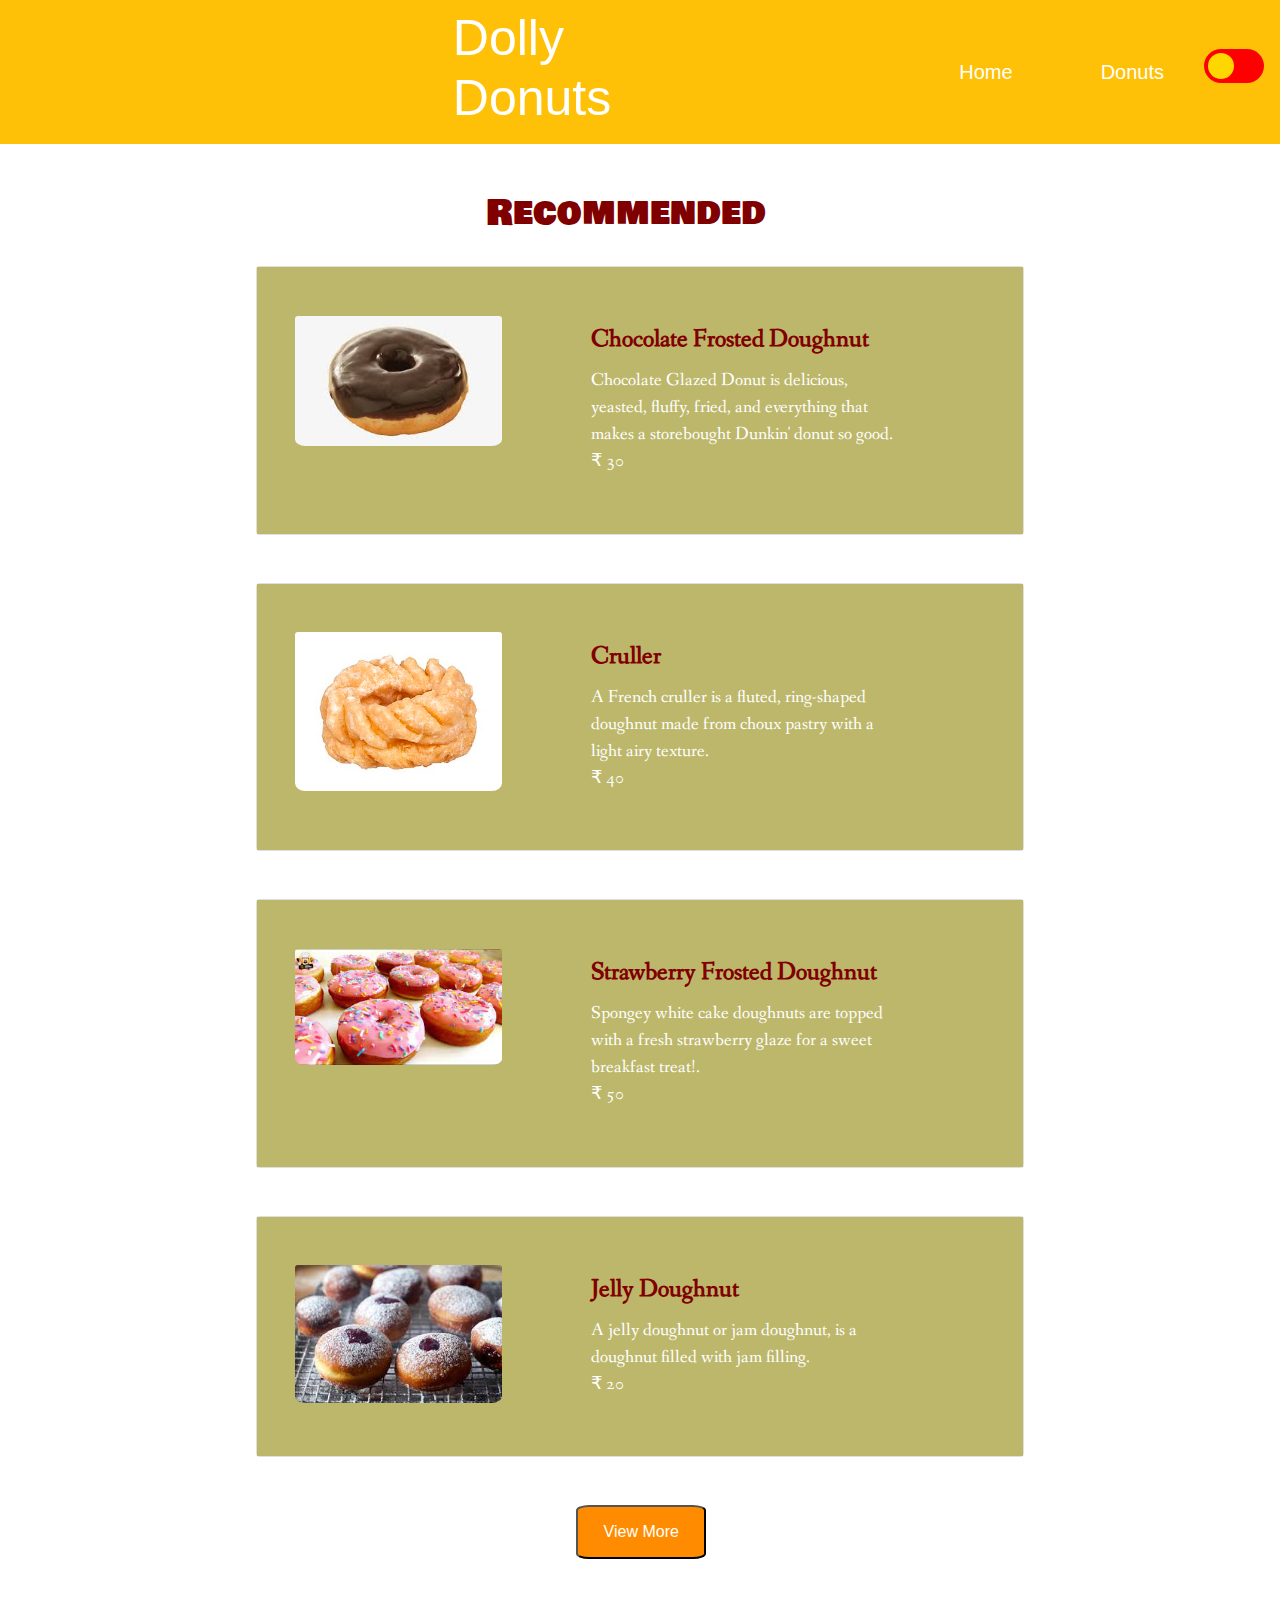
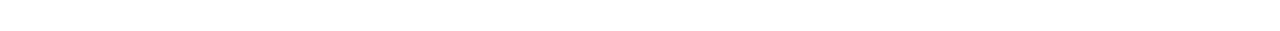
<file: donut.html>
<!DOCTYPE html>
<html lang="en">
<head>
    <meta charset="UTF-8">
    <meta http-equiv="X-UA-Compatible" content="IE=edge">
    <link rel="stylesheet" href="css/donut.css">
    <meta name="viewport" content="width=device-width, initial-scale=1.0">
    <link rel="stylesheet" href="https://maxcdn.bootstrapcdn.com/bootstrap/4.5.2/css/bootstrap.min.css">
    <link href='https://fonts.googleapis.com/css?family=Bowlby One SC' rel='stylesheet'>
    <link href='https://fonts.googleapis.com/css?family=Fanwood Text' rel='stylesheet'>
    <title>Donuts - Dolly </title>
</head>
<body id="full">
    <nav  id='navbar'  class="navbar navbar-expand-lg bg-warning navbar-dark" >
      <h1 class="header">Dolly Donuts</h1>
      <button id='toggle' class="navbar-toggler" type="button" data-toggle="collapse" data-target="#navbarSupportedContent" aria-controls="navbarSupportedContent" aria-expanded="false" aria-label="Toggle navigation">
        <span class="navbar-toggler-icon"></span>
      </button>
      <div class="collapse navbar-collapse" id="navbarSupportedContent">
        <ul class=" navbar-nav header_link">
          <li class="nav-item active">
            <a class="nav-link" style="padding-right: 80px;" href="index.html">Home</a>
          </li>
          <li class="nav-item active">
            <a class="nav-link" style="padding-right: 40px;" href="donut.html">Donuts</a>
          </li>
          <li>
            <label  class="switch">
              <input type="checkbox">
              <span class="slider round"></span>
            </label>
          </li>
        </ul>
      </div>
    </nav><br><br>

    <div class="choco">
        <h3 id="h3_style" class="h3_style">Recommended</h3><br>
        <div class="card">
          <div id="card1" class=" card_style">
          <img class="card-img-top card_img" src="images/8.jpg" alt="Card image">
          <div></div>
          <div class="card-body">
            <h4 id="card_head1" class="card-title card_head" style="font-weight: bold;">Chocolate Frosted Doughnut</h4>
            <p id="card_text1" class="card-text">Chocolate Glazed Donut is delicious, yeasted, fluffy, fried, and
               everything that makes a storebought Dunkin' donut so good.<br>&#8377; 30</p>
          </div>
          </div>
        </div><br><br>

        <div class="card">
          <div id="card2" class=" card_style">
          <img class="card-img-top card_img" src="images/9.jpg" alt="Card image">
          <div></div>
          <div class="card-body">
            <h4 id="card_head2" class="card-title card_head" style="font-weight: bold;">Cruller</h4>
            <p id="card_text2" class="card-text">A French cruller is a fluted, ring-shaped doughnut made from 
              choux pastry with a light airy texture.<br>&#8377; 40</p>
          </div>
          </div>
        </div><br><br>

        <div class="card">
          <div id="card3" class=" card_style">
          <img class="card-img-top card_img" src="images/10.jpg" alt="Card image">
          <div></div>
          <div class="card-body">
            <h4 id="card_head3" class="card-title card_head" style="font-weight: bold;">Strawberry Frosted Doughnut</h4>
            <p id="card_text3" class="card-text">Spongey white cake doughnuts are topped with a fresh strawberry glaze
               for a sweet breakfast treat!.<br>&#8377; 50</p>
          </div>
          </div>
        </div><br><br>

        <div class="card">
          <div id="card4" class=" card_style">
          <img class="card-img-top card_img" src="images/11.jpg" alt="Card image">
          <div></div>
          <div class="card-body">
            <h4 id="card_head4" class="card-title card_head" style="font-weight: bold;">Jelly Doughnut</h4>
            <p id="card_text4" class="card-text">A jelly doughnut or jam doughnut, is a doughnut filled with 
              jam filling. <br>&#8377; 20</p>
          </div>
          </div>
        </div>

      </div>
      <br><br>

      <button id="view_btn" class="view_btn" >
      <a href="more.html" class="view_a">View More</a>
      </button><br><br><br><br>

      <script src="./js/donut.js" ></script>
      <script src="https://ajax.googleapis.com/ajax/libs/jquery/3.5.1/jquery.min.js"></script>
      <script src="https://cdnjs.cloudflare.com/ajax/libs/popper.js/1.16.0/umd/popper.min.js"></script>
      <script src="https://maxcdn.bootstrapcdn.com/bootstrap/4.5.2/js/bootstrap.min.js"></script>
</body>
</html>
</file>
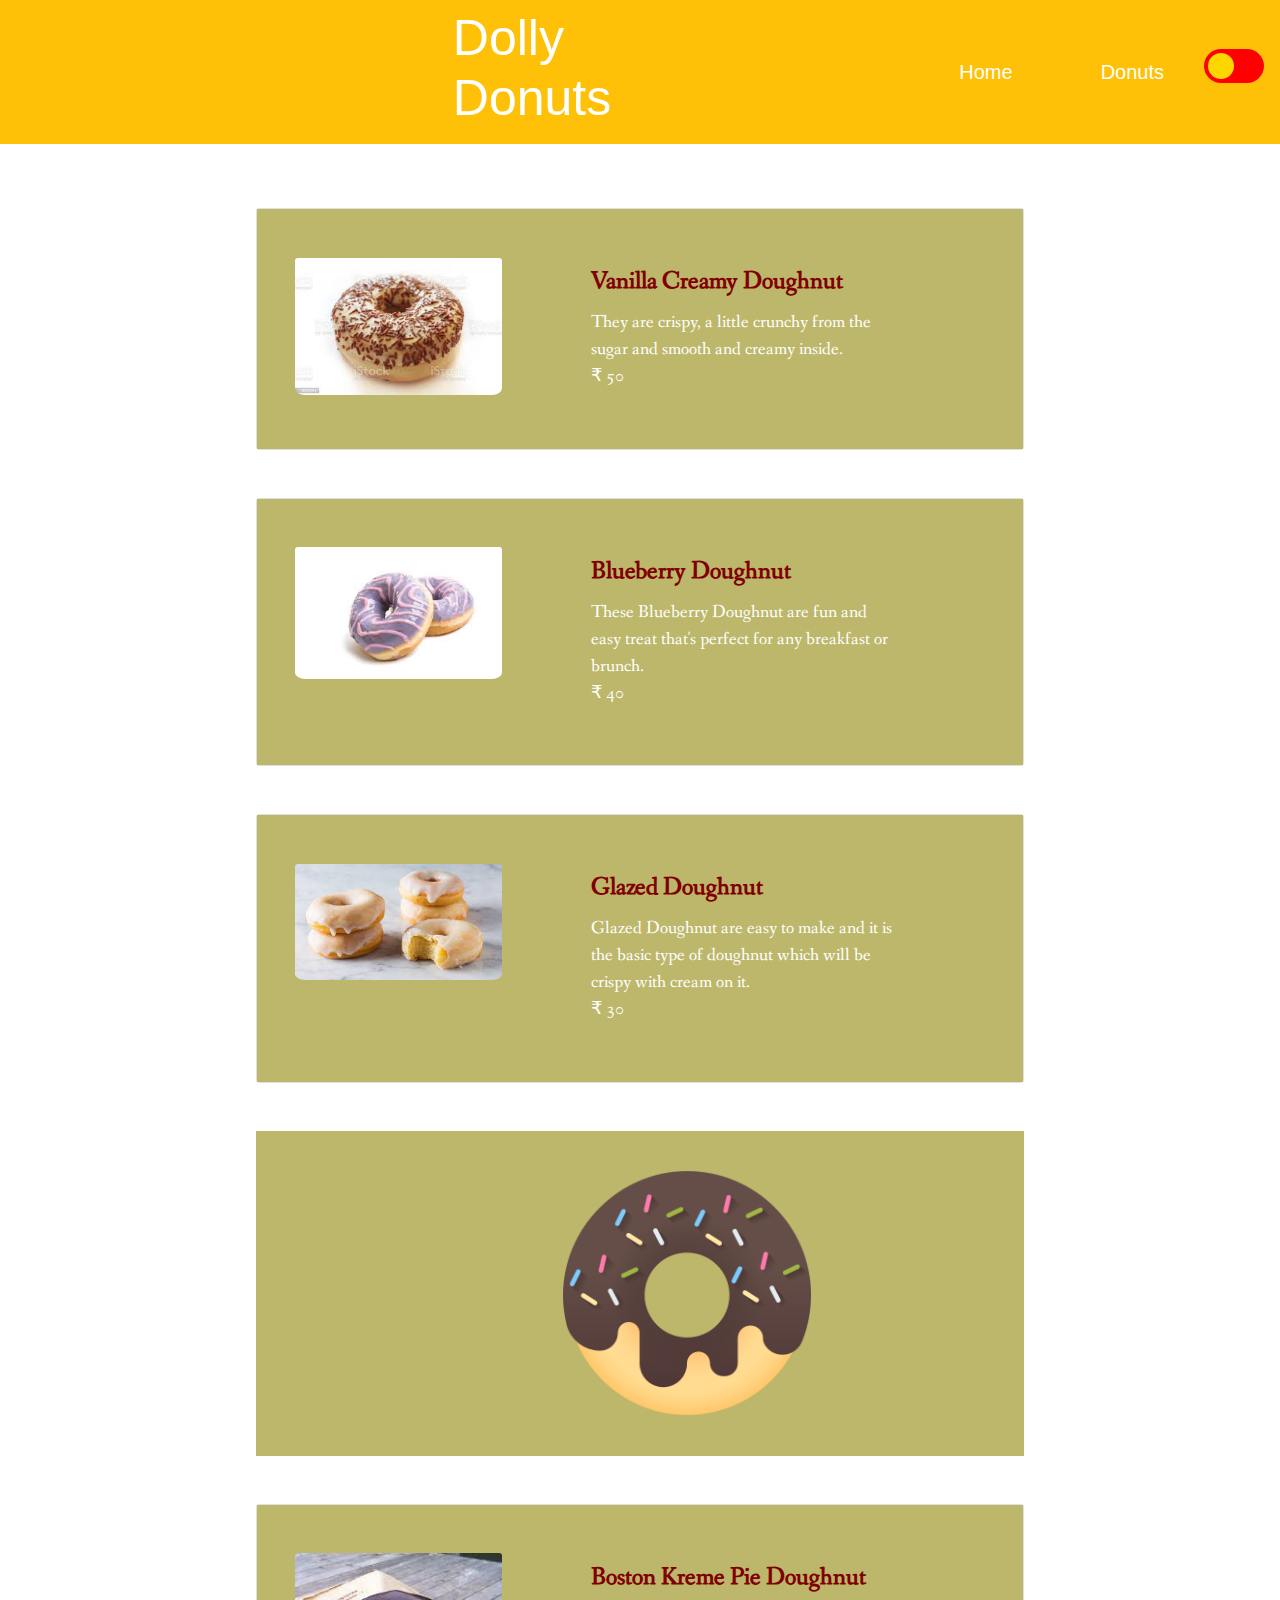
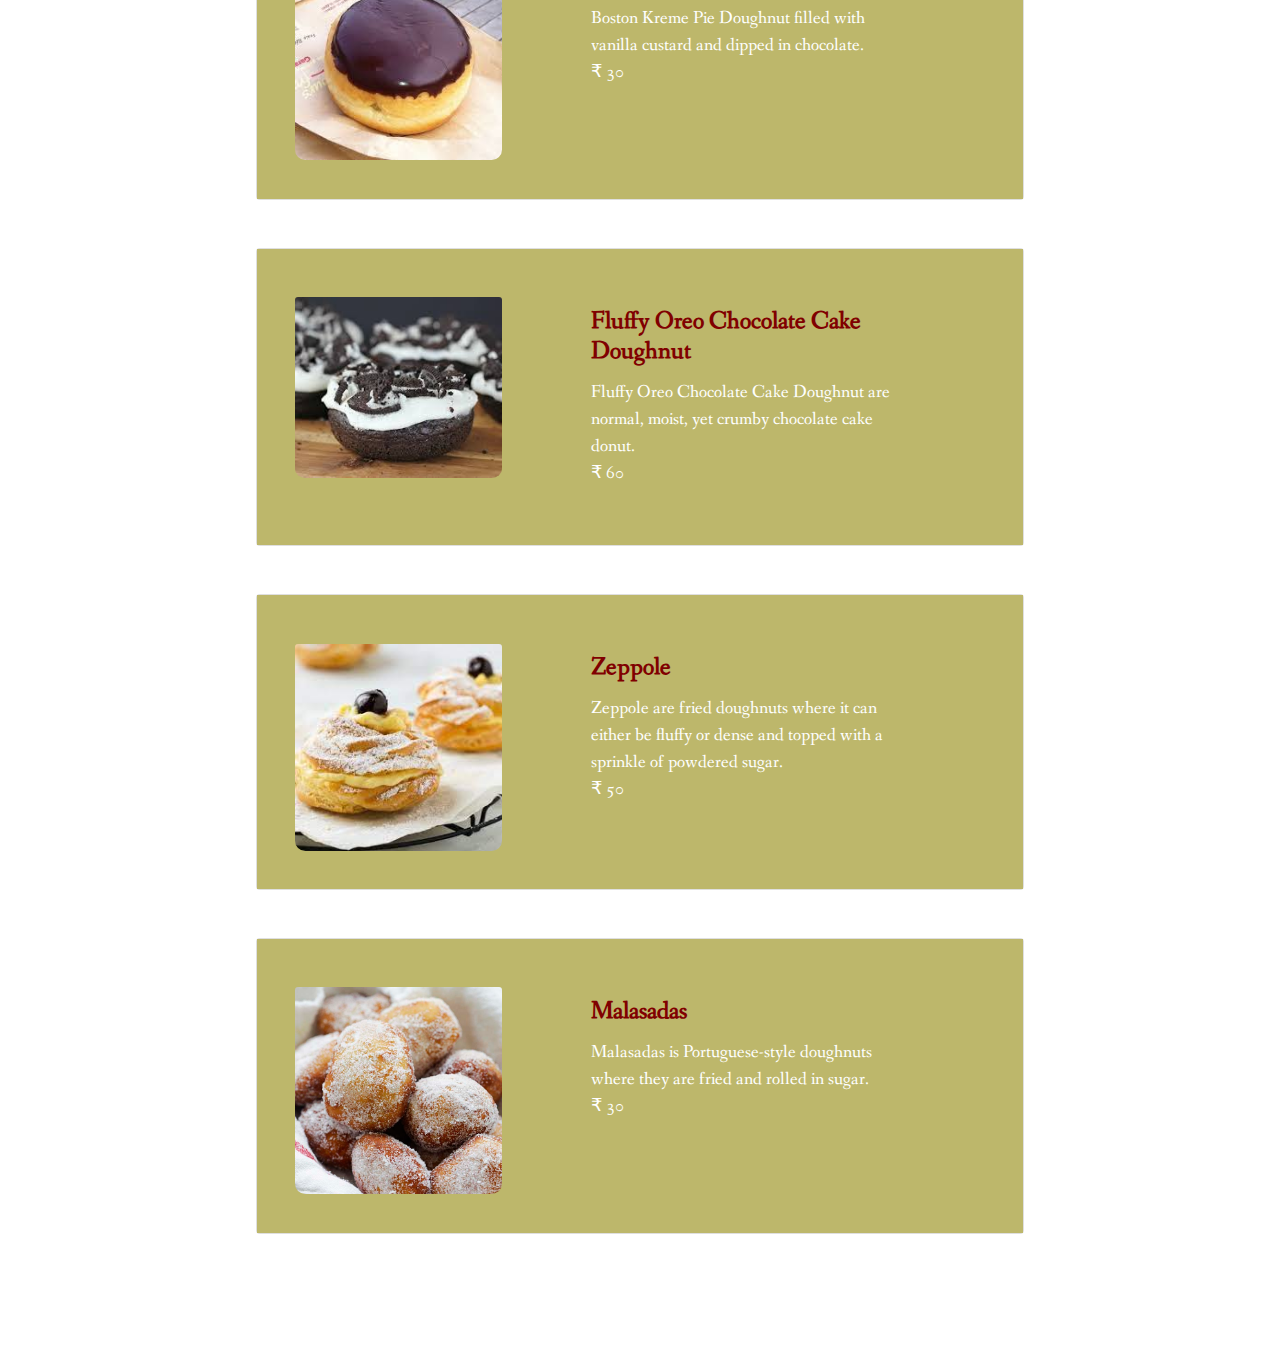
<file: more.html>
<!DOCTYPE html>
<html lang="en">
<head>
    <meta charset="UTF-8">
    <meta http-equiv="X-UA-Compatible" content="IE=edge">
    <link rel="stylesheet" href="css/more.css">
    <meta name="viewport" content="width=device-width, initial-scale=1.0">
    <link rel="stylesheet" href="https://maxcdn.bootstrapcdn.com/bootstrap/4.5.2/css/bootstrap.min.css">
    <link href='https://fonts.googleapis.com/css?family=Bowlby One SC' rel='stylesheet'>
    <link href='https://fonts.googleapis.com/css?family=Fanwood Text' rel='stylesheet'>
    <title>More Donuts - Dolly </title>
</head>
<body id="full">
    <nav  id='navbar'  class="navbar navbar-expand-lg bg-warning navbar-dark" >
      <h1 class="header">Dolly Donuts</h1>
      <button id='toggle' class="navbar-toggler" type="button" data-toggle="collapse" data-target="#navbarSupportedContent" aria-controls="navbarSupportedContent" aria-expanded="false" aria-label="Toggle navigation">
        <span class="navbar-toggler-icon"></span>
      </button>
      <div class="collapse navbar-collapse" id="navbarSupportedContent">
        <ul class=" navbar-nav header_link">
          <li class="nav-item active">
            <a class="nav-link" style="padding-right: 80px;" href="index.html">Home</a>
          </li>
          <li class="nav-item active">
            <a class="nav-link" style="padding-right: 40px;" href="donut.html">Donuts</a>
          </li>
          <li>
            <label  class="switch">
              <input type="checkbox">
              <span class="slider round"></span>
            </label>
          </li>
        </ul>
      </div>
    </nav>

    <div class="choco">
          <div class="card">
            <div id="card1" class=" card_style">
            <img class="card-img-top card_img" src="images/12.jpg" alt="Card image">
            <div></div>
            <div class="card-body">
              <h4 class="card-title card_head" style="font-weight: bold;">Vanilla Creamy Doughnut</h4>
              <p class="card-text">They are crispy, a little crunchy from the sugar and smooth and creamy 
                inside.<br>&#8377; 50</p>
            </div>
            </div>
          </div><br><br>

          <div class="card">
            <div id="card2" class=" card_style">
            <img class="card-img-top card_img" src="images/13.jpg" alt="Card image">
            <div></div>
            <div class="card-body">
              <h4 class="card-title card_head" style="font-weight: bold;">Blueberry Doughnut</h4>
              <p class="card-text">These Blueberry Doughnut are fun and easy treat that's perfect for any
                breakfast or brunch.<br>&#8377; 40</p>
            </div>
            </div>
          </div><br><br>

          <div class="card">
            <div id="card3" class=" card_style">
            <img class="card-img-top card_img" src="images/14.jpg" alt="Card image">
            <div></div>
            <div class="card-body">
              <h4 class="card-title card_head" style="font-weight: bold;">Glazed Doughnut</h4>
              <p class="card-text">Glazed Doughnut are easy to make and it is the basic type of doughnut 
                which will be crispy with cream on it.<br>&#8377; 30</p>
            </div>
            </div>
          </div><br><br>

          <div  id="card4" class="rotate_background">
            <img src="images/22.png" class="rotate linear infinite" width="325"/>  
          </div><br><br>

          <div class="card">
            <div  id="card5" class=" card_style">
            <img class="card-img-top card_img" src="images/15.jpg" alt="Card image">
            <div></div>
            <div class="card-body">
              <h4 class="card-title card_head" style="font-weight: bold;">Boston Kreme Pie Doughnut</h4>
              <p class="card-text">Boston Kreme Pie Doughnut filled with vanilla custard and dipped in 
                chocolate.<br>&#8377; 30</p>
            </div>
            </div>
          </div><br><br>

          <div class="card">
            <div  id="card6" class=" card_style">
            <img class="card-img-top card_img" src="images/16.jpg" alt="Card image">
            <div></div>
            <div class="card-body">
              <h4 class="card-title card_head" style="font-weight: bold;">Fluffy Oreo Chocolate Cake Doughnut</h4>
              <p class="card-text">Fluffy Oreo Chocolate Cake Doughnut are normal, moist, yet crumby 
                chocolate cake donut. <br>&#8377; 60</p>
            </div>
            </div>
          </div><br><br>

          <div class="card">
            <div  id="card7" class=" card_style">
            <img class="card-img-top card_img" src="images/17.jpg" alt="Card image">
            <div></div>
            <div class="card-body">
              <h4 class="card-title card_head" style="font-weight: bold;">Zeppole</h4>
              <p class="card-text">Zeppole are fried doughnuts where it can either be fluffy or dense and
                topped with a sprinkle of powdered sugar.<br>&#8377; 50</p>
            </div>
            </div>
          </div><br><br>

          <div class="card">
            <div  id="card8" class=" card_style">
            <img class="card-img-top card_img" src="images/18.jpg" alt="Card image">
            <div></div>
            <div class="card-body">
              <h4 class="card-title card_head" style="font-weight: bold;">Malasadas</h4>
              <p class="card-text">Malasadas is Portuguese-style doughnuts where they are fried and 
                rolled in sugar.<br>&#8377; 30</p>
            </div>
            </div>
          </div><br><br>    
    </div>

    <script src="./js/more.js"></script>
    <script src="https://ajax.googleapis.com/ajax/libs/jquery/3.5.1/jquery.min.js"></script>
    <script src="https://cdnjs.cloudflare.com/ajax/libs/popper.js/1.16.0/umd/popper.min.js"></script>
    <script src="https://maxcdn.bootstrapcdn.com/bootstrap/4.5.2/js/bootstrap.min.js"></script>
</body>
</html>
</file>
<file: css/donut.css>
.header{
    font-size: 50px;
    color: white;
    padding-right: 300px;
    margin-left: 35%;
}

.header_link{
    font-size: 20px; 
}

.choco{
    margin-left: 20%;
    margin-right: 20%;
}

.h3_style{
    font-family: 'Bowlby One SC';
    font-size: 35px;
    color: #800000;
    margin-left: 30%;
}

.card_style{
    display: grid;
    background-color: #BDB76B;
    color: white;
    grid-template-columns: 30% 10% 50% ;
    padding: 5%;
    font-family: 'Fanwood Text';
    font-size: 18px;
}

.card_img{
    border-radius: 5% ;
    margin-top: 5%;
}

.card_head{
    color: #800000;
    font-size: 25px;
}

.view_btn{
    padding: 1% 2% 1% 2%;
    background-color: #FF8C00;
    border-radius: 10%;
    margin-left: 45%;
    transition: transform .2s;
}

.view_a{
    text-decoration: none;
    color: white;
    transition: transform .2s;
}

.view_btn:hover{
    transform: scale(1.5);
}

.view_a:hover{
    text-decoration: none;
    color: white;
}

.switch {
    position: relative;
    display: inline-block;
    width: 60px;
    height: 34px;
  }
  
  .switch input { 
    opacity: 0;
    width: 0;
    height: 0;
  }
  
  .slider {
    position: absolute;
    cursor: pointer;
    top: 0;
    left: 0;
    right: 0;
    bottom: 0;
    background-color: red;
    -webkit-transition: .4s;
    transition: .4s;
  }
  
  .slider:before {
    position: absolute;
    content: "";
    height: 26px;
    width: 26px;
    left: 4px;
    bottom: 4px;
    background-color: red;
    -webkit-transition: .4s;
    transition: .4s;
  }
  
  input:checked + .slider {
    background-color: #a5a5a5;
  }
  
  input:focus + .slider {
    box-shadow: 0 0 1px #a5a5a5;
  }
  
  input:checked + .slider:before {
    -webkit-transform: translateX(26px);
    -ms-transform: translateX(26px);
    transform: translateX(26px);
  }
  
  /* Rounded sliders */
  .slider.round {
    border-radius: 34px;
  }
  
  .slider.round:before {
    border-radius: 50%;
    background-color: gold;
  }



@media only screen and (max-width: 600px) {
    .header{
        font-size: 35px;
        margin-left: 10%;
        padding-right: 0;
    }
      
    .choco{
        margin-left: 2%;
        margin-right: 2%;
    }

    .h3_style{
        font-size: 30px;
        margin-left: 15%;
    }

    .card_style{
        display: inline;
    }
    .view_btn{
        margin-left: 35%
    }

  }
</file>
<file: css/more.css>
.header{
    font-size: 50px;
    color: white;
    padding-right: 300px;
    margin-left: 35%;
}

.header_link{
    font-size: 20px; 
}

.choco{
    margin: 5% 20% 5% 20%
}

.card_style{
    display: grid;
    background-color: #BDB76B;
    color: white;
    grid-template-columns: 30% 10% 50% ;
    padding: 5%;
    font-family: 'Fanwood Text';
    font-size: 18px;
}

.card_img{
    border-radius: 5% ;
    margin-top: 5%;
}

.card_head{
    color: #800000;
    font-size: 25px;
}

.rotate {
    animation: rotation 5s infinite;
    margin-left: 35%;
    padding: 5%;
  }
  
  @keyframes rotation {
    from {
      transform: rotate(0deg);
    }
    to {
      transform: rotate(359deg);
    }
  }

  .rotate_background{
      background-color:#BDB76B;
  }
  
  
.switch {
    position: relative;
    display: inline-block;
    width: 60px;
    height: 34px;
  }
  
  .switch input { 
    opacity: 0;
    width: 0;
    height: 0;
  }
  
  .slider {
    position: absolute;
    cursor: pointer;
    top: 0;
    left: 0;
    right: 0;
    bottom: 0;
    background-color: red;
    -webkit-transition: .4s;
    transition: .4s;
  }
  
  .slider:before {
    position: absolute;
    content: "";
    height: 26px;
    width: 26px;
    left: 4px;
    bottom: 4px;
    background-color: red;
    -webkit-transition: .4s;
    transition: .4s;
  }
  
  input:checked + .slider {
    background-color: #a5a5a5;
  }
  
  input:focus + .slider {
    box-shadow: 0 0 1px #a5a5a5;
  }
  
  input:checked + .slider:before {
    -webkit-transform: translateX(26px);
    -ms-transform: translateX(26px);
    transform: translateX(26px);
  }
  
  /* Rounded sliders */
  .slider.round {
    border-radius: 34px;
  }
  
  .slider.round:before {
    border-radius: 50%;
    background-color: gold;
  }



  @media only screen and (max-width: 600px) {
    .header{
        font-size: 35px;
        margin-left: 10%;
        padding-right: 0;
    }
    .choco{
        margin-left: 2%;
        margin-right: 2%;
    }

    .h3_style{
        font-size: 30px;
        margin-left: 15%;
    }

    .card_style{
        display: inline;
    }
    .rotate{
      margin-left:5%;
    }
  }
</file>
